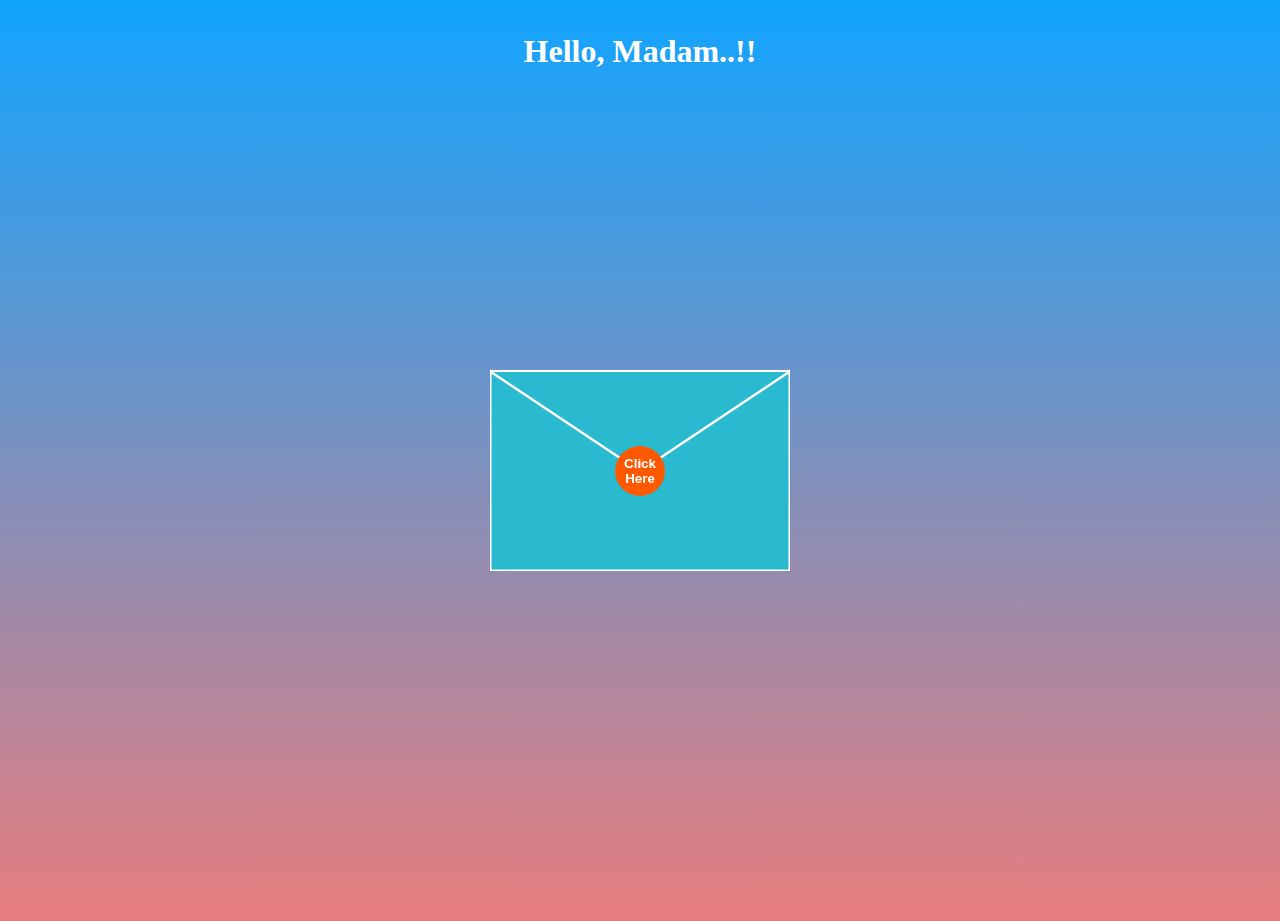
<file: index.html>
<!DOCTYPE html>
<html>
  <head>
    <meta name="viewport" content="width=device-width, initial-scale=1" />
    <link rel="stylesheet" href="open.css" />
    <script>
      function openUp() {
        const $opentop = document.querySelector("#opentop");
        const $top = document.querySelector("#top");
        const $front = document.querySelector("#front");
        const $back = document.querySelector("#back");
        const $letter = document.querySelector("#letter");
        const $button = document.querySelector("button");

        $opentop.beginElement();
        $top.style.zIndex = 2;

        $top.classList.add("animate");
        $front.classList.add("animate");
        $back.classList.add("animate");
        $button.classList.add("animate");
        $letter.classList.add("animate");
      }
    </script>
  </head>
  <body>
    <div class="text">
      <h1>Hello, Madam..!!</h1>
    </div>
    <div id="envelope">
      <div id="back">
        <svg
          xmlns="http://www.w3.org/2000/svg"
          xmlns:xlink="http://www.w3.org/1999/xlink"
          height="300"
          width="300"
        >
          <polygon
            points="0,100 300,100 300,300 0,300"
            style="fill: #4a274a; stroke: none; stroke-width: 0"
          />
        </svg>
      </div>
      <div id="front">
        <svg
          xmlns="http://www.w3.org/2000/svg"
          xmlns:xlink="http://www.w3.org/1999/xlink"
          height="300"
          width="300"
        >
          <polygon
            points="0,100 150,200 300,100 300,300 0,300"
            style="fill: #2abad0; stroke: #ffffff; stroke-width: 3"
          />
        </svg>
      </div>
      <div id="top">
        <svg
          xmlns="http://www.w3.org/2000/svg"
          xmlns:xlink="http://www.w3.org/1999/xlink"
          height="300"
          width="300"
        >
          <polygon
            points="0,100 150,200 300,100"
            style="fill: #2abad0; stroke: #ffffff; stroke-width: 2"
          >
            <animate
              id="opentop"
              attributeName="points"
              dur="0.5s"
              fill="freeze"
              begin="indefinite"
              from="0,100 150,200 300,100"
              to="0,100 150,0 300,100"
            />
          </polygon>
        </svg>
      </div>

      <div id="letter">
        <h1>For My <span>Muse</span></h1>

        <!-- <img src="https://i.postimg.cc/5yZQnDpb/ukraine-7424066-640.webp" />-->
        <p>
          In winter's hush, as the year takes flight,<br>
          You're the warmth that turns cold to delight.<br>
          Like snowflakes that dance in a gentle ballet,<br>
          You brighten my world in your unique way.<br>
<br>
          A November breeze with curls so divine,<br>
          You're a five-foot wonder, one of a kind.<br>
          I'm August's fire, bold and tough,<br>
          But with you, I'm soft, never rough.<br>
<br>
          To the world, I'm stern, a storm to meet,<br>
          Yet you see the side that's tender and sweet.<br>
          For you, I'm pookie, a softer hue,<br>
          A heart that melts when I'm with you.<br>
<br>
          You love your books, lost in their pages,<br>
          While I'm lost in your eyes, feeling countless stages.<br>
          You dance like the snow in a heavenly spin,<br>
          And each move of yours pulls me right in.<br>
<br>
          Your voice is a melody, a rhythm so sweet,<br>
          I could listen forever and never repeat.<br>
          You talk and you laugh, a fountain of cheer,<br>
          Every word you say feels so near.<br>
<br>
          Art meets science in this curious bond,<br>
          A mix of two worlds, yet so fond.<br>
          Your presence is magic, a soft, glowing light,<br>
          That makes even winter feel cozy and right.<br>
<br>
          So here's to you, as the year says goodbye,<br>
          A star in my sky, my reason to sigh.<br>
          Stay lovely and radiant, just as you are,<br>
          You'll always be my brightest star. <br>
          <br>
          And as the year ends, you remain my muse,<br>
          And let's finally watch Pride and Prejudice—what the heck?<br>
          <a href="new.html">Click Here</a>
        </p>
      </div>
      <button onclick="openUp()">Click Here</button>
    </div>
  </body>
</html>
</file>
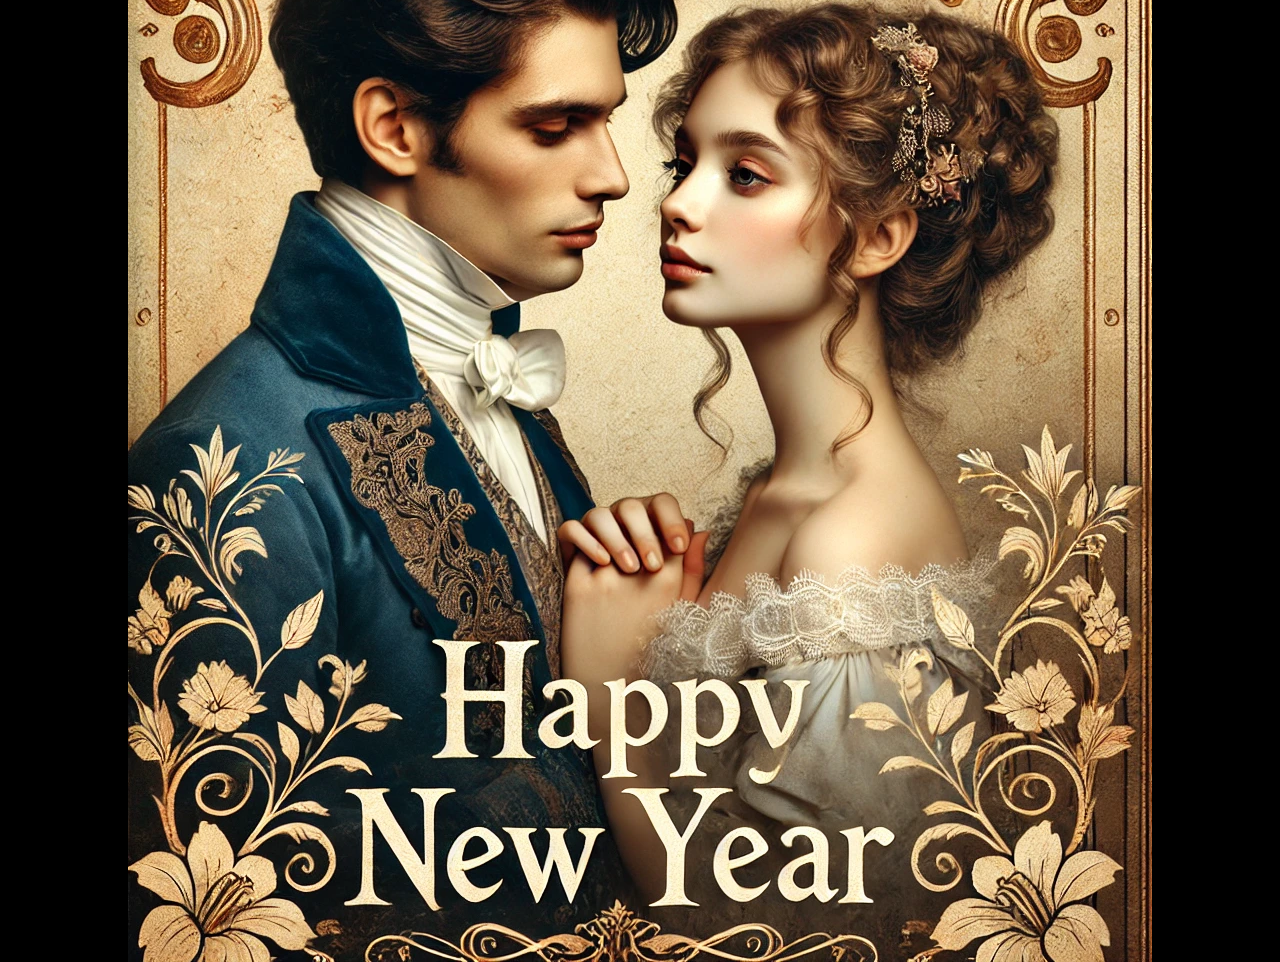
<file: new.html>
<!DOCTYPE html>
<html lang="en">
  <head>
    <meta charset="UTF-8" />
    <meta name="viewport" content="width=device-width, initial-scale=1.0" />
    <title>Aayush</title>
    <link rel="stylesheet" href="style.css" />
  </head>
  <body>
    <div class="heart">
      <img src ="newyear.webp">
    </div>
  </body>
</html>
</file>
<file: open.css>
body{
    margin: 0;
    position: relative;
    width: 100vw;
    height: 100vh;
  
    background-image: linear-gradient(0deg, #e87d7d 0%, #11a4ff 100%);
  }
  
 #envelope {
    position: absolute;
    top: calc(50vh - 200px);
    left: calc(50vw - 150px);
    width: 300px;
    height: 300px;
  }
  
  #envelope > * {
    position: absolute;
    top: 0;
    left: 0;
    display: none;
  }
  
  #back {
    display: block;
    z-index: 0;
  }
  
  #front {
    display: block;
    z-index: 10;
  }
  
  #top {
    display: block;
    z-index: 11;
  }
  
  #top.animate,
  #front.animate,
  #back.animate,
  #envelope button.animate {
    opacity: 0;
    transition: opacity 1s;
    transition-delay: 1s;
  }
  
  #letter {
    /* display: flex;
    flex-direction: column;
    justify-content: space-around;
    align-items: center;
    background-color: rgb(255, 255, 255);
    padding: 5px;
    z-index: 5;
    left: 15px;
    right: 15px;
    bottom: 5px;
    top: 105px;
  
    box-shadow: 0px 1px 3px 0px rgba(0, 0, 0, 0.1),
      0px 1px 2px 0px rgba(0, 0, 0, 0.06);
    overflow: hidden;
    font-size: 16px; */
    /* #letter { */
      display: flex;
      flex-direction: column;
      justify-content: space-around;
      align-items: center;
      background-color: rgb(255, 255, 255);
      padding: 10px; /* Increased padding for more space inside the box */
      z-index: 5;
      border-radius: 3%;
      left: 15px;
      right: 15px;
      bottom: 5px;
      top: 105px;
      box-shadow: 0px 1px 3px 0px rgba(0, 0, 0, 0.1),
        0px 1px 2px 0px rgba(0, 0, 0, 0.06);
      font-size: 18px; /* Slightly larger font size for better readability */
      width: auto;  /* Makes the width more flexible */
      max-width: 400px; /* Increased max-width to allow more space for text */
      /* min-height: 400px;   */
      height: auto; /* Adjusts the height based on content */
      overflow-y: auto;  /* Adds vertical scroll if content exceeds box height */
    
    
    
    
  }
  
  
  h1 {
    padding-top: 12px;
  }
  h1 span {
    color: red;
  }
  p {
    font-size: 17px;
    padding: 2px;
    line-height: 20px;
  }
  #letter img {
    background-size: cover;
  }
  #letter.animate {
    animation: makebig 2s forwards;
    animation-delay: 1s;
  }
  
  @keyframes makebig {
    0% {
      top: 105px;
      left: 15px;
      right: 15px;
      bottom: 5px;
      font-size: 16px;
    }
    33% {
      top: -100px;
      left: 15px;
      right: 15px;
      bottom: 150px;
      font-size: 16px;
    }
    100% {
      top: -0px;
      left: -55px;
      right: -25px;
      bottom: -100px;
      font-size: 24px;
    }
  }
  
  #letter h1 {
    font-size: inherit;
  }
  
  #letter h2 {
    font-size: inherit;
  }
  
  #letter img {
    height: 50%;
  }
  a {
    color: red;
  }
  #envelope button {
    display: block;
    z-index: 15;
    width: 50px;
    height: 50px;
    border-radius: 50%;
    border: none;
    background-color: rgb(255, 89, 0);
    font-weight: bold;
    text-align: center;
    color: white;
    cursor: pointer;
    top: calc(200px - 25px);
    left: calc(150px - 25px);
    transition: transform 1s, background-color 1s, color 1s;
  }
  
  #envelope button:hover {
    background-color: white;
    transform: scale(1.5);
    color: rgb(255, 89, 0);
    transition: transform 1s, background-color 1s, color 1s;
  }
  .text h1 {
    color: rgb(255, 255, 255);
    text-align: center;
  }
</file>
<file: style.css>
*,
*:before,
*:after {
  padding: 0;
  margin: 0;
  box-sizing: border-box;
}

body {
  width: 100vw;
  height: 100vh;
  display: flex;
  justify-content: center;
  align-items: center;
  margin: 0 auto;
  background: linear-gradient(180deg, #000000 15%, #000000 100%);
}

.heart{
  height: auto;
  width: auto;
  display: flex;
}

div:before,
div:after {
  display: block;
  content: "";
  position: absolute;
}

div.beloved {
  width: 100vmin;
  height: 100vmin;
  left: -5vmin;
  margin: 0 auto;
  display: flex;
  z-index: -99;
  position: relative;
  background: radial-gradient(ellipse, #e3ba9b 3vmin, transparent 5vmin) 50vmin
      5vmin/10vmin 5vmin no-repeat,
    radial-gradient(circle, #3c6526 0.75vmin, black 0.75vmin, transparent 1vmin)
      52vmin 12vmin/4vmin 4vmin no-repeat,
    radial-gradient(circle, #3c6526 0.75vmin, black 0.75vmin, transparent 1vmin)
      56vmin 12vmin/4vmin 4vmin no-repeat,
    radial-gradient(circle, #f0caab 5vmin, #ecbc95 10vmin, transparent 10vmin)
      45vmin 5vmin/20vmin 20vmin no-repeat,
    radial-gradient(ellipse at 90% 100%, #633b1c 8vmin, transparent 8vmin)
      30vmin 85vmin/20vmin 8vmin no-repeat,
    radial-gradient(ellipse at 10% 100%, #633b1c 8vmin, transparent 8vmin)
      63vmin 85vmin/20vmin 8vmin no-repeat,
    linear-gradient(
        -85deg,
        transparent 1vmin,
        #4e555e 1vmin,
        #717a88 10vmin,
        transparent 10vmin
      )
      37vmin 60vmin/15vmin 30vmin no-repeat,
    linear-gradient(
        85deg,
        transparent 1vmin,
        #4e555e 1vmin,
        #717a88 10vmin,
        transparent 10vmin
      )
      61vmin 60vmin/15vmin 30vmin no-repeat;
}

div.beloved:before {
  width: 100vmin;
  height: 100vmin;
  z-index: 50;
  display: flex;
  position: absolute;
  transform: rotate(45deg);
  background: radial-gradient(
        circle,
        #f0caab 1vmin,
        #e8af80 3.5vmin,
        transparent 3.5vmin
      )
      29vmin 61vmin/8vmin 6vmin no-repeat,
    radial-gradient(circle, #f0caab 1vmin, #e8af80 3.5vmin, transparent 3.5vmin)
      71vmin 20vmin/6vmin 8vmin no-repeat,
    radial-gradient(circle, #b40001 20vmin, transparent 20vmin) 35vmin 5vmin/40vmin
      40vmin no-repeat,
    radial-gradient(circle, #b40001 20vmin, transparent 20vmin) 15vmin 25vmin/40vmin
      40vmin no-repeat,
    linear-gradient(90deg, #b40001 50vmin, transparent 50vmin) 35vmin 25vmin/40vmin
      40vmin no-repeat;
}

div.beloved:after {
  width: 100vmin;
  height: 100vmin;
  top: 30vmin;
  left: 28vmin;
  z-index: 50;
  display: flex;
  position: absolute;
  white-space: pre;
  content: "Thank you \a Love";

  text-align: center;
  line-height: 1.1;
  color: #ffffff;
  opacity: 0.38;
  font-family: "Architects Daughter", cursive;
  font-size: 12vmin;
}

div.beloved:before {
  animation: floatturn 10s ease-out infinite;
}

@keyframes floatturn {
  50% {
    transform: rotateZ(45deg) translateY(-3vmin);
  }
}
div.beloved:after {
  animation: float 10s ease-out infinite;
}

@keyframes float {
  50% {
    transform: translateX(3vmin) translateY(-3vmin);
  }
}
</file>
